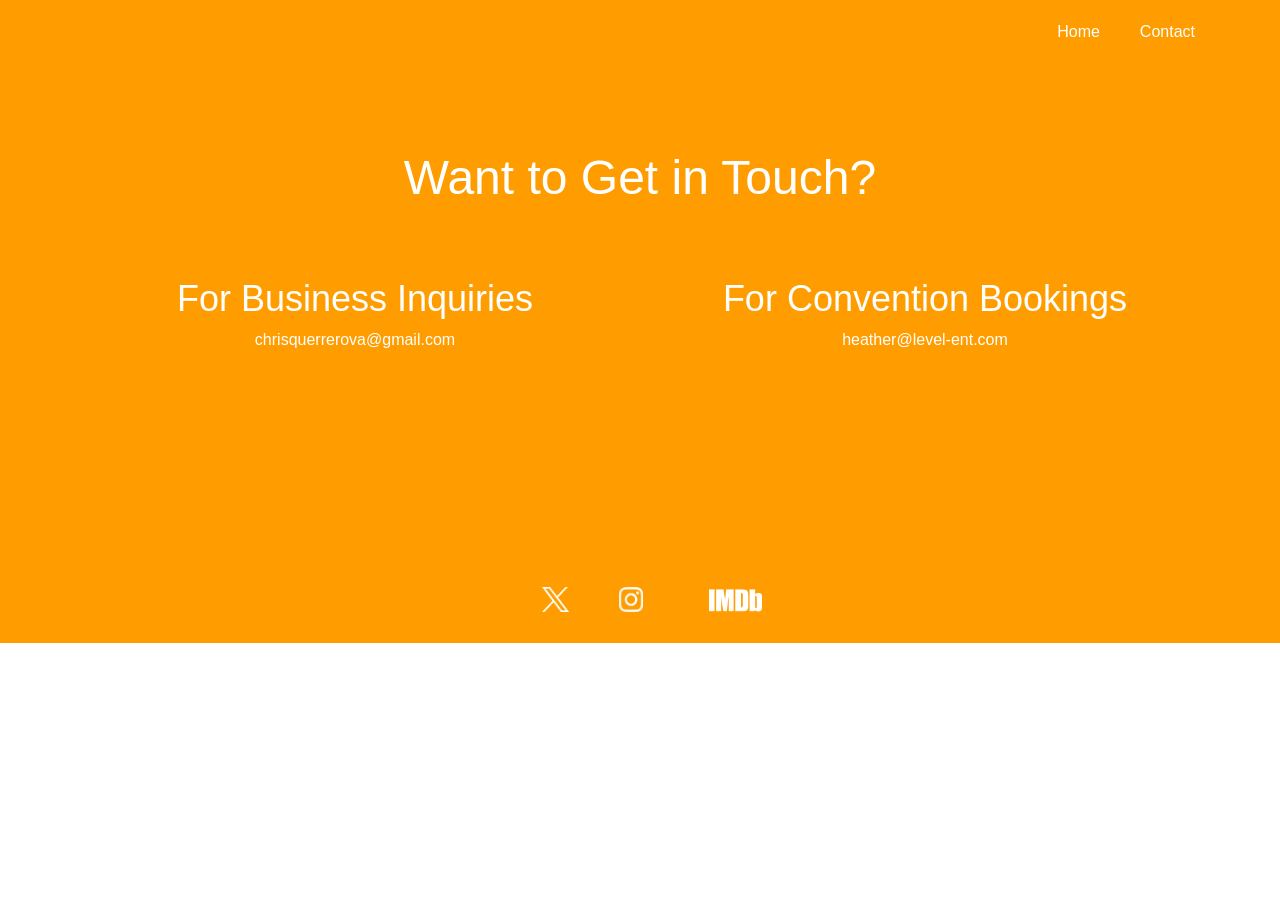
<file: contact.html>
<!doctype html>
<html>
<head>
	<title>Chris Guerrero Contact</title>
	<link rel="stylesheet" href="chrisstyle.css">
	<link rel="stylesheet" href="https://stackpath.bootstrapcdn.com/bootstrap/4.3.1/css/bootstrap.min.css" integrity="sha384-ggOyR0iXCbMQv3Xipma34MD+dH/1fQ784/j6cY/iJTQUOhcWr7x9JvoRxT2MZw1T" crossorigin="anonymous">
	<meta name="viewport" content="width=device-width, initial-scale=1.0, user-scalable=yes">
</head>

	<body>

	<header class="site-header">
		<div class="container">
			<nav class="main-nav">
				<div class="topnav-right">
				<ul>
					 <li><a href="index.html">Home</a></li>
					 <li><a href="contact.html">Contact</a></li>
				</ul>
			</div>
			</nav><!--nav close-->
		</header><!--header close-->
	</div>

<div class="contact_title">
	<div class="container">
		<div class="row">
			<h1>Want to Get in Touch?</h1>
		</div>
	</div>
</div>

<div class="contactinfo">
	<div class="container">
		<div class="row">
			<div class="col-md-6">
				<h2>For Business Inquiries</h2>
				<a href="mailto:chrisguerrerova@gmail.com">chrisquerrerova@gmail.com</a>
			</div>

			<div class="col-md-6"> <!--contact info-->
				<h2>For Convention Bookings</h2>
				<a href="mailto:heather@level-ent.com">heather@level-ent.com</a>
			</div> <!--column close-->
		</div><!--row close-->
	</div><!--container close-->
</div><!--contact infor close-->


	<div class="site-footer">
		<div class="container">
			<ul>
				<li><a href="https://x.com/ChrisGuerreroVA" target="_blank" rel="noopener noreferrer"><img src="x_logo.png"></a></li>
				<li><a href="https://www.instagram.com/chrisguerrerova/"target="_blank" rel="noopener noreferrer"><img src="insta_logo.png"></a></li>
				<li><a href="https://www.imdb.com/name/nm5210839/" target="_blank" rel="noopener noreferrer"><img src="imdblogo.png"></a></li>
			</ul>
		</div>
	</div><!--footer close-->

	</body>
</file>
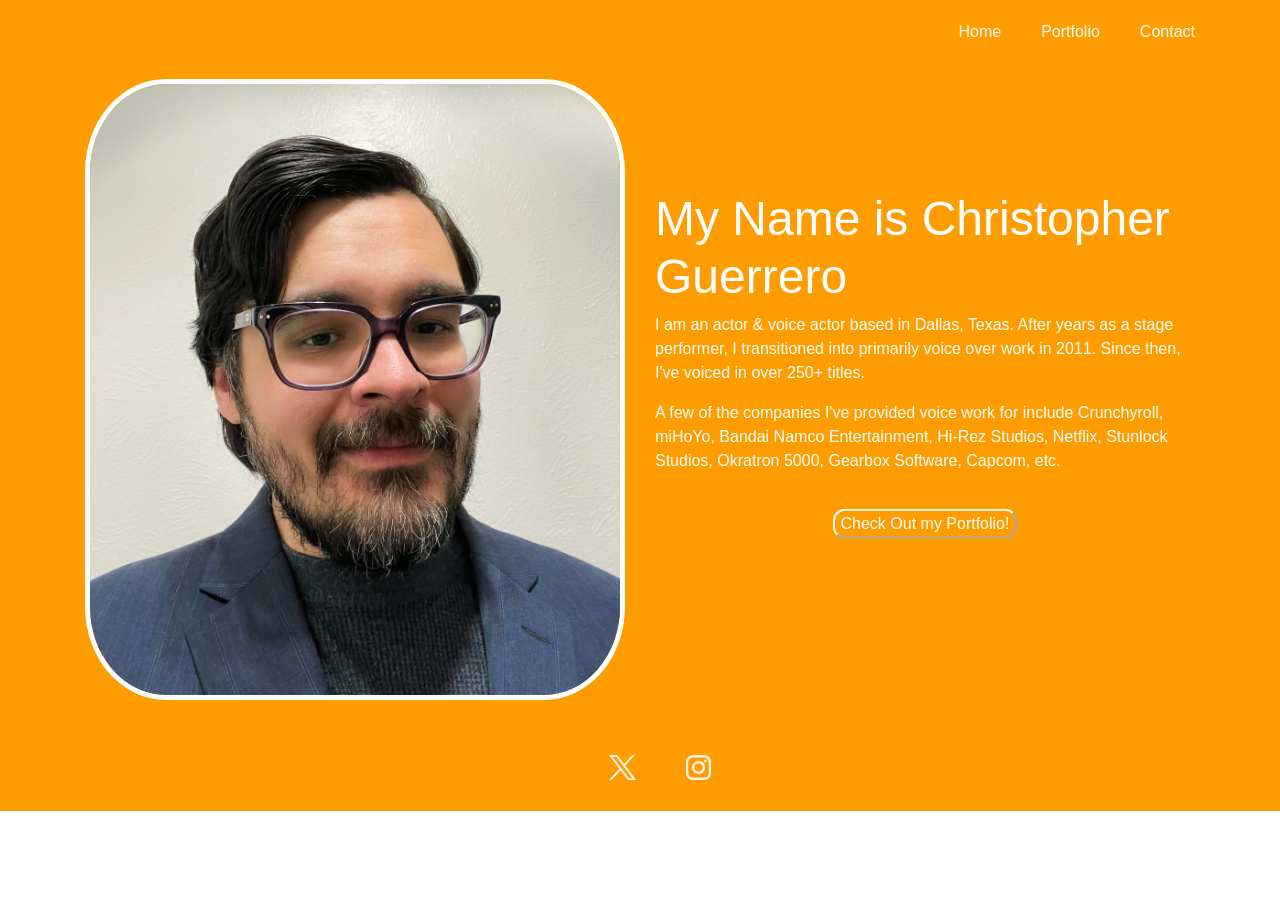
<file: homepage.html>
<!doctype html>
<html>
<head>
	<title>Chris Guerrero Home</title>
	<link rel="stylesheet" href="chrisstyle.css">
	<link rel="stylesheet" href="https://stackpath.bootstrapcdn.com/bootstrap/4.3.1/css/bootstrap.min.css" integrity="sha384-ggOyR0iXCbMQv3Xipma34MD+dH/1fQ784/j6cY/iJTQUOhcWr7x9JvoRxT2MZw1T" crossorigin="anonymous">
</head>

	<body>
	
	<header class="site-header">
		<div class="container">
			<nav class="main-nav">
				<div class="topnav-right">
				<ul>
					 <li><a href="homepage.html">Home</a></li>
					 <li><a href="portfolio.html">Portfolio</a></li>
					 <li><a href="contact.html">Contact</a></li>
				</ul>
			</div>
			</nav><!--nav close-->
		</header><!--header close-->
	</div>

	<div class="home-hero">
		<div class="container">
			<div class="row">
				<div class="col-md-6"> <!--headshot div-->
					<img src="headshot.jpg">
				</div> <!--headshot div end-->

					
					<div class="col-md-6"><!--hero text-->
						<div class="hero-text">
							<h1>My Name is Christopher Guerrero</h1>
							<p>I am an actor & voice actor based in Dallas, Texas. After years as a stage performer, I transitioned into primarily voice over work in 2011. Since then, I've voiced in over 250+ titles.</p>
							<p>A few of the companies I've provided voice work for include Crunchyroll, miHoYo, Bandai Namco Entertainment, Hi-Rez Studios, Netflix, Stunlock Studios, Okratron 5000, Gearbox Software, Capcom, etc.</p>

						<div class="port-btn">
							<button class="button"><a href="portfolio.html">Check Out my Portfolio!</a></button>
						</div><!--button class end-->
						</div><!--text end-->
					</div><!--column end-->


			</div><!--row end-->
		</div><!--container end-->
	</div><!--hero div end-->

		<div class="site-footer">
			<div class="container">
				<ul>
					<li><a href="https://x.com/ChrisGuerreroVA"><img src="x_logo.png"></a></li>
				<li><a href="https://www.instagram.com/chrisguerrerova/"><img src="insta_logo.png"></a></li>
				</ul>
			</div>
		</div>


	</body>
</file>
<file: chrisstyle.css>
/*FONT*/

h1, h2, h3, h4{
	font-weight: 400;
}

p, li, a {
	font-weight: 200;
}

/*MOBILE TARGETTING*/

@media (max-width: 767px) {


	body{
		font-size: 16px !important;
		line-height: 1.5 !important;
		padding-bottom: 60px;
	}

	.navbar{
		padding: 0.5rem 1 rem !important;
	}

	html, body{
		overflow-x: hidden;
	}

	h1, h2, h3, h4, a{
		text-align: center;	
	}

	.hero-text h1{
		padding: 1.25rem 0;
	}

	.contactinfo a{
		padding: 1.25rem 0;
	}

	.contactinfo{
		padding: 0 5rem 0;
	}

	.site-footer{
		position: fixed;
	}

	.contactinfo {
		height: 31rem !important
	}

	.home-hero{
		margin-top: -1px;
	}

	.contact_title{
		margin-top: -1px;
	}

	.contactinfo{
		margin-top: -1px;
	}

	.hero-text{
		transform: translate(0%, 0%)!important;
	}
	
}


/*CONTAINER DIMENSIONS*/
.container{
	width: 100%;
	max-width: 1140px;
	margin: 0 auto;
}



/*HEADER*/

.topnav-right{
	float: right;
}

header.site-header{
	display: flex;
	justify-content: space-between;
	align-items: center;
	background-color: #FF9D00;
	padding: 20px;
}
body.home .site-header {
	width:100%;
	position: absolute;
	top:0;
}

.main-nav ul{
	display: flex;
	list-style: none;
	margin-bottom: 15px;
}

.main-nav ul li{
	margin-left: 40px;
	margin-rigth:40px;
}

.main-nav ul li a{
	color: white;
	font-weight: 500;
}


.contactinfo a{
	color: white;
}

.contactinfo a:visited{
	color: white;
}

.contactinfo a:hover, .contactinfo a:focus, .contactinfo a:active{
	color: white;
}

.button a{
	color: white;
}

.button a:visited{
	color: white;
}

.button a:hover, .button a:focus, .button a:active{
	color: white;
}

/*FOOTER*/

.site-footer{
  padding:15px;
  bottom: 0;
  left: 0;
  width: 100%;
	background-color: #FF9D00;
	display: flex;
	flex-direction: column;
}

.site-footer a{
	color: white;
}

.site-footer ul{
	display: flex;
	list-style: none;
	justify-content: center;
	gap: 50px;

}

.site-footer li{
	font-weight: 400;
	font-size: 16px;
	color: white;
}

.site-footer img{
	height: 25px;
	width: 100%;
	transition: width 0.5s, height 0.5s;
}

.site-footer img:hover{
	height: 30px;
	width: 100%;
}

/*HOMEPAGE*/
.home-hero{
	background-color: #FF9D00;
	padding: 0 0 40px;
	position: relative;
}

.home-hero h1{
	color: white;
	font-size: 48px;
}

.home-hero p{
	color: white;
	font-weight: 400;
}

.home-hero img{
	height: auto;
	width: 100%;
	border-radius: 15%;
	border: 5px solid white;
	object-fit: cover;
	position: relative;
}

.button{
	border-radius: 12px;
	background-color:#FF9D00;
	border-color: white;
}

.port-btn {
	text-align: center;
	margin: auto;
	padding: 20px;
}

.button a{
	color: white;
	font-weight: 400;
}

.hero-text{
	transform: translate(0px, 30%);
} 

.hero-text h4{
	text-align: center;
	color: white;
}

.custom-half {
	flex: 0 0 50%;
	max-width: 50%;
}


/*CONTACT PAGE*/

.contact_title{
	background-color: #FF9D00;
}

.contact_title h1{
	font-size: 48px;
	margin: 0 auto;
	padding: 20px;
	color: white;
	margin-bottom: 50px;
	margin-top: 50px;
}

.contactinfo{
	background-color: #FF9D00;
	height: 295px;
}

.contactinfo h2{
	color:white;
	text-align: center;
	font-size: 36px;
}

.contactinfo a{
	color: white;
	display: grid;
	place-items: center;
	transition: border 0.3s;
}

.contactinfo a:hover{
	border-radius: 12px;
	border: 5px solid white;
}

/*PORTFOLIO*/

.port-featured{
	background-color: #FF9D00;
	padding: 50px 0;
}

.port-featured .row{
	padding: 40px 0;
}

.port-featured h1{
	font-size: 48px;
	color: white;
}

.port-featured img{
	height: 250px;
	width: 100%;
	object-fit: cover;
}

.caption{
	text-align: center;
	color: white;
	min-height: 150px;
  display: flex;
  flex-direction: column;
  justify-content: center;
}

}

.caption h4{
	font-size: 24px;
	margin-bottom: 2px;
	color: white;
}

.pic-title{
	margin-bottom: 60px;
}

.imdb-btn{
	display: block;
	margin: 0 auto;
}

.port-demos{
	display: flex;
	justify-content: space-between;
	align-items: center;
	padding: 30px 0;
}

.port-demos h1{
	font-size: 48px;
	padding: 20px;
	margin-top: 40px;
	display: grid;
	place-items: center;
}

.port-demos caption{
	caption-side: bottom;
}

.res-btn{
	text-align: center;

}
.port-demos img{
	transition: width 0.5s, height 0.5s;
}

.port-demos img:hover{
	width: 50px;
	height: 50px;
}

.port-demos audio{
	width: 90%;
}


.audio-container {
  display: flex;
  align-items: center; /* vertically center items */
  gap: 10px; /* space between audio and image */
}
.audio-container img {
  width: 40px;   /* adjust to taste */
  height: auto;
}
</file>
